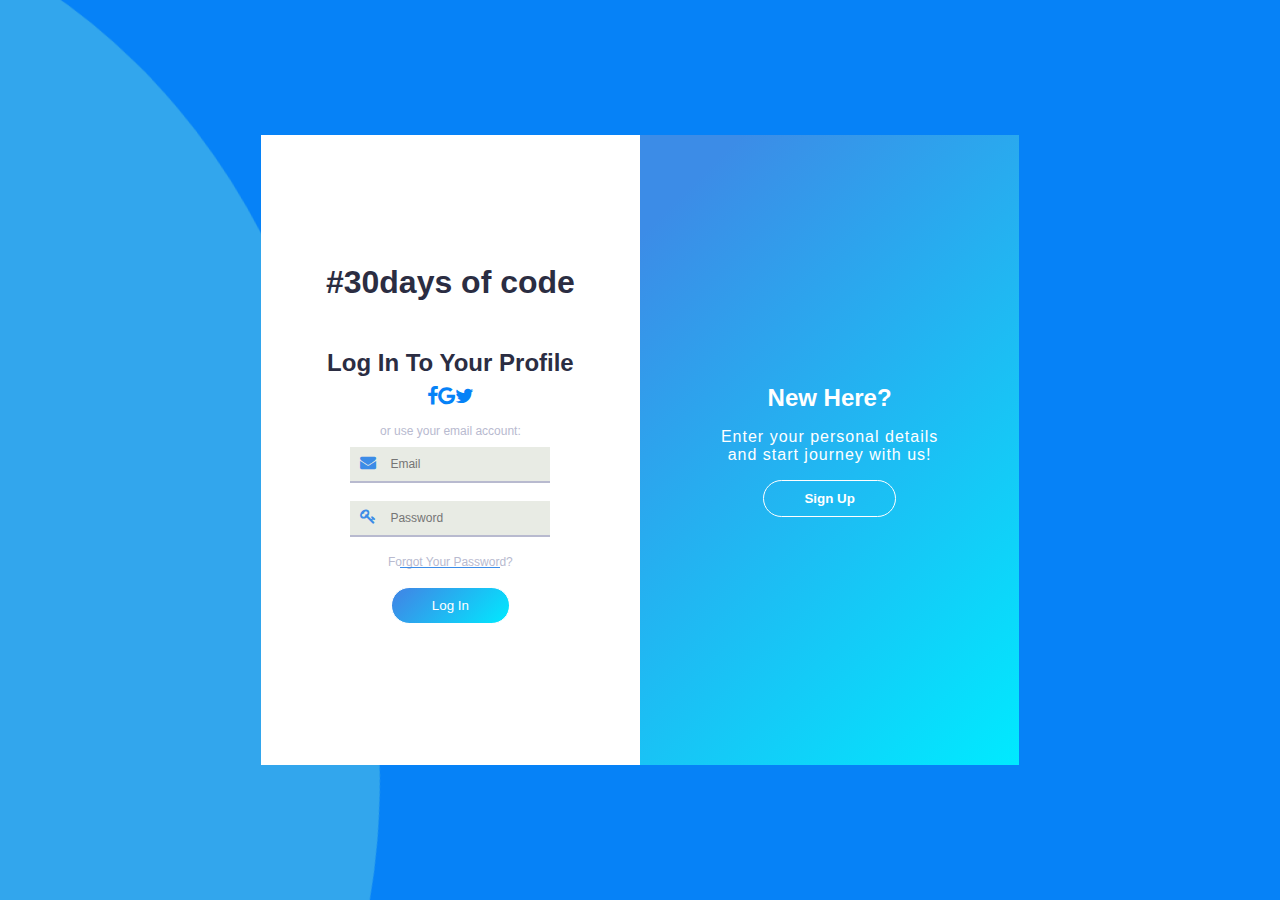
<file: index.html>
<html lang="en">
<head>
    <meta charset="UTF-8">
    <meta name="viewport" content="width=device-width, initial-scale=1.0">
    <title>Leaderboard</title>
    <link rel="icon" href="img/olo.PNG" sizes="16*16">
    <link rel="stylesheet" href="https://cdnjs.cloudflare.com/ajax/libs/font-awesome/4.7.0/css/font-awesome.min.css">
    <link rel="stylesheet" href="style.css">
</head>
<body>
    <div class='box'>
        <div class='wave -one'></div>
        <div class='wave -two'></div>
        <div class='wave -three'></div>
      </div>
    <div class="modal-wrapper">
        <div class="login-wrapper">
          <div class="collapsed-section hidden">
            <div class="hide-section">
                <h1>#30days of code</h1>
              <h2 class="collapsed-heading">Have an Account?</h2>
              <p class="collapsed-text">To keep connected with us please<br>login with your personal info</p>
                <button class="collapsed-btn" onclick="toggleOpen()">Log In</button>
            </div>
          </div>
          <div class="form-wrapper login">
            <h1>#30days of code</h1>
            <h2 class="form-heading">Log In To Your Profile</h2>
            <div class="other-icons">
              <a href="#">
                <i class="fa fa-facebook-f" style="font-size:20px;color:#0682f7"></i>
              </a>
              <a href="#">
                <i class="fa fa-google" style="font-size:20px;color:#0682f7"></i>
              </a>
              <a href="#">
                <i class="fa fa-twitter" style="font-size:20px;color:#0682f7"></i>
              </a>
            </div>
            <form action="" class="form login">
              <span>or use your email account:</span>
              <div class="input-field">
                <i class="fa fa-envelope"></i>
                <input type="email" placeholder="Email" value="">
              </div>
              <div class="input-field">
                <i class="fa fa-key"></i>
                <input type="password" placeholder="Password" value="">
              </div>
              
              <a href="#" id="forgot-password">Forgot Your Password?</a>
              <button class="form-btn" type="submit">Log In</button>
            </form>
          </div>
        </div>
        <div class="signup-wrapper">
          <div class="collapsed-section">
            <div class="hide-section">
              <h2 class="collapsed-heading">New Here?</h2>
              <p class="collapsed-text">Enter your personal details<br>and start journey with us!</p>
                <button class="collapsed-btn" onclick="toggleOpen()">Sign Up</button>
            </div>
          </div>
          <div class="form-wrapper signup hidden">
            <h2 class="form-heading">Create Account</h2>
            <div class="other-icons">
              <a href="#">
                <i class="fa fa-facebook-f" style="font-size:20px;color:#0682f7"></i>
              </a>
              <a href="#">
                <i class="fa fa-google" style="font-size:20px;color:#0682f7"></i>
              </a>
              <a href="#">
                <i class="fa fa-twitter" style="font-size:20px;color:#0682f7"></i>
              </a>
            </div>
            <form action="" class="form login">
              <span>or use your email for registration:</span>
              <div class="input-field">
                <i class="fa fa-user"></i>
                <input type="text" placeholder="Name" value="">
              </div>
              <div class="input-field">
                <i class="fa fa-envelope"></i>
                <input type="email" placeholder="Email" value="">
              </div>
              <div class="input-field">
                <i class="fa fa-key"></i>
                <input type="password" placeholder="Password" value="">
              </div>
              <div class="input-field">
                <i class="fa fa-user-circle-o" aria-hidden="true"></i>
                <input type="nickname" placeholder="NickName" value="">
              </div>
              <div class="input-field">
                <i class="fa fa-trophy" aria-hidden="true"></i>
                <input type="track" placeholder="Track" value="">
              <button class="form-btn" type="submit">Sign Up</button>
            </form>
          </div>
        </div>
      </div>
      <script src="script.js"></script>
</body>
</html>
</file>
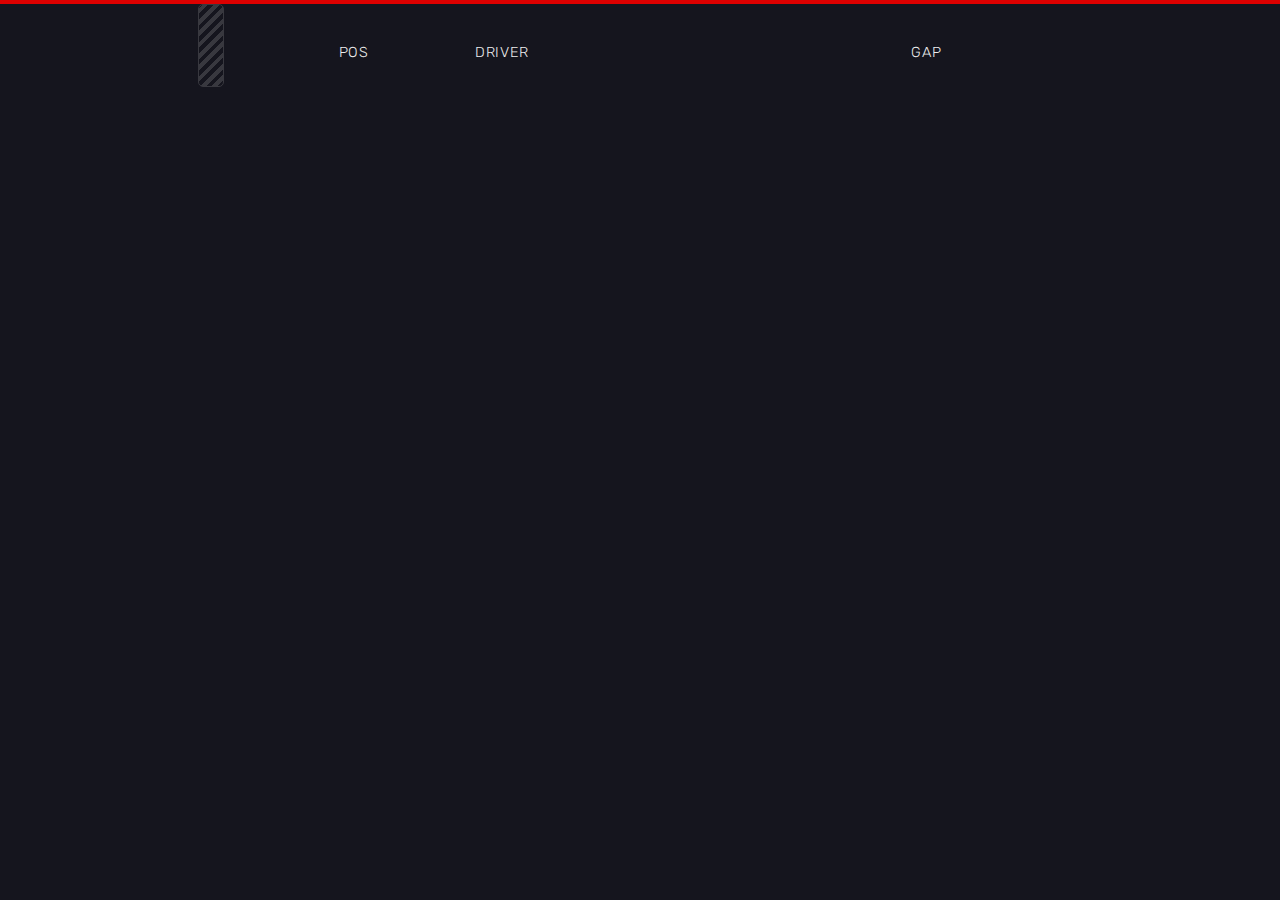
<file: board.html>
<html lang="en">
<head>
    <meta charset="UTF-8">
    <meta name="viewport" content="width=device-width, initial-scale=1.0">
    <title>Document</title>
    <link rel="stylesheet" href="board.css">
    <link rel="icon" href="img/olo.PNG" sizes="16*16">
</head>
<body>
    <!-- specify a table with a row describing the title of each column -->
<table>
    <tr>
      <th>
        Pos
      </th>
      <th>
        Driver
      </th>
      <th>
        Gap
      </th>
    </tr>
  </table>
  <script src="board.js"></script>
</body>
</html>
</file>
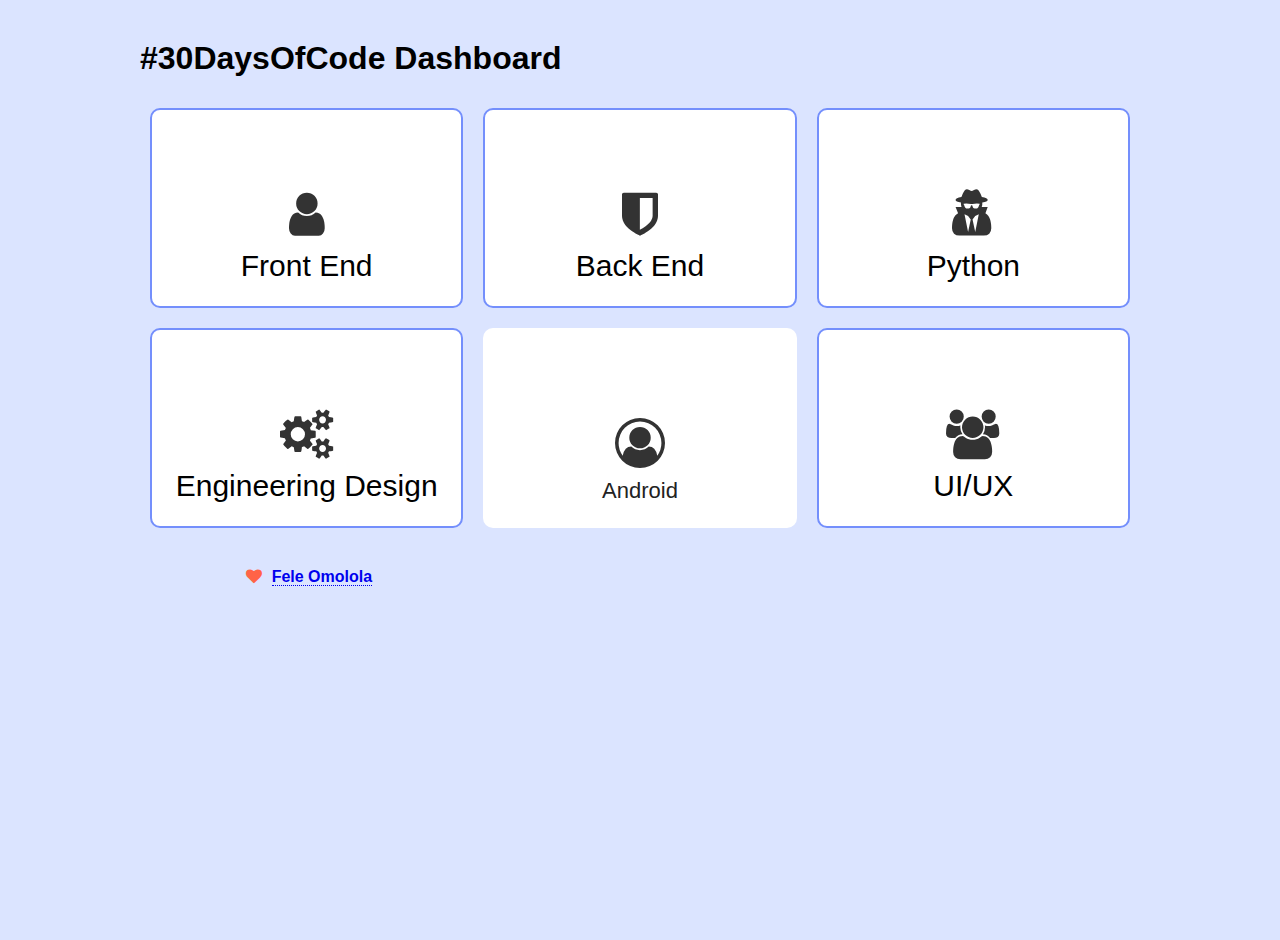
<file: dash.html>
<html lang="en">
<head>
    <meta charset="UTF-8">
    <meta name="viewport" content="width=device-width, initial-scale=1.0">
    <title>DashBoard</title>
    <link rel="stylesheet" href="dash.css">
    <link rel="icon" href="img/olo.PNG" sizes="16*16">
    <link rel="stylesheet" href="https://cdnjs.cloudflare.com/ajax/libs/font-awesome/4.7.0/css/font-awesome.min.css">
</head>
<body>
    <div class="wrapper">
        <h1>#30DaysOfCode Dashboard</h1>
        <div class="inner-container">
          <div class="grid-wrapper">
            <div class="grid">
              <div class="grid-header">
                <div class="icon">
                  <i class="fa fa-user" aria-hidden="true"></i>
                </div>
                <div class="label">
                  Front End
                </div>
              </div>
              <div class="grid-overlay">
                <div class="overlay-content-wrapper">
      
                  <div class="overlay-header">
                     Back end
                  </div>
                  <div class="overlay-label">
                    Lorem ipsum dolor sit amet consectetur adipisicing elit. Quos iure autem sapiente quod adipisci illum in, praesentium sunt beatae quo at id officiis accusamus saepe fugit dicta nihil omnis. Expedita!
                  </div>
                </div>
      
              </div>
      
            </div>
            <div class="grid">
              <div class="grid-header">
                <div class="icon">
                  <i class="fa fa-shield" aria-hidden="true"></i>
      
                </div>
                <div class="label">
                  Back End
                </div>
              </div>
              <div class="grid-overlay">
                <div class="overlay-content-wrapper">
      
                  <div class="overlay-header">
                    Security
                  </div>
                  <div class="overlay-label">
                    Lorem ipsum dolor sit amet consectetur adipisicing elit. Quos iure autem sapiente quod adipisci illum in, praesentium sunt beatae quo at id officiis accusamus saepe fugit dicta nihil omnis. Expedita!
                  </div>
                </div>
              </div>
            </div>
            <div class="grid">
              <div class="grid-header">
                <div class="icon">
                  <i class="fa fa-user-secret" aria-hidden="true"></i>
      
                </div>
                <div class="label">
                  Python
                </div>
              </div>
              <div class="grid-overlay">
                <div class="overlay-content-wrapper">
      
                  <div class="overlay-header">
                    2 Factor Authentication
                  </div>
                  <div class="overlay-label">
                    Lorem ipsum dolor sit amet consectetur adipisicing elit. Quos iure autem sapiente quod adipisci illum in, praesentium sunt beatae quo at id officiis accusamus saepe fugit dicta nihil omnis. Expedita!
                  </div>
                </div>
              </div>
            </div>
            <div class="grid">
              <div class="grid-header">
                <div class="icon">
                  <i class="fa fa-cogs" aria-hidden="true"></i>
      
                </div>
                <div class="label">
                  Engineering Design
                </div>
              </div>
              <div class="grid-overlay">
                <div class="overlay-content-wrapper">
      
                  <div class="overlay-header">
                    Preferences
                  </div>
                  <div class="overlay-label">
                    Lorem ipsum dolor sit amet consectetur adipisicing elit. Quos iure autem sapiente quod adipisci illum in, praesentium sunt beatae quo at id officiis accusamus saepe fugit dicta nihil omnis. Expedita!
                  </div>
                </div>
              </div>
            </div>
            <div class="grid user-grid">
              <div class="grid-header">
                <div class="icon">
      <i class="fa fa-user-circle-o" aria-hidden="true"></i>
      
      
                </div>
                <div class="label">
                  Android
                </div>
              </div>
            </div>
            
            <div class="grid">
              <div class="grid-header">
                <div class="icon">
                  <i class="fa fa-users" aria-hidden="true"></i>
      
                </div>
                <div class="label">
                  UI/UX
                </div>
              </div>
              <div class="grid-overlay">
                <div class="overlay-content-wrapper">
      
                  <div class="overlay-header">
                    Groups
                  </div>
                  <div class="overlay-label">
                    Lorem ipsum dolor sit amet consectetur adipisicing elit. Quos iure autem sapiente quod adipisci illum in, praesentium sunt beatae quo at id officiis accusamus saepe fugit dicta nihil omnis. Expedita!
                  </div>
                </div>
              </div>
            </div>
            
          <div class="foot-content">
         <div class='omolola'>
          <i class="fa fa-heart" aria-hidden="true"></i>  <a href="https://github.com/omololacrea8/">Fele Omolola</a>
         </div>
      
        </div>
      </div>
</body>
</html>
</file>
<file: style.css>
body {
	font-family: 'Cairo', sans-serif;
	position: absolute;
	top: 0;
	bottom: 0;
	right: 0;
	left: 0;
	background-color: #0682f7;
    overflow-x:hidden;
    overflow-y:hidden;
	display: flex;
	align-items: center;
	justify-content: center;
	text-align: center;
}

.box {
    position: fixed;
    top: 0;
    transform: rotate(80deg);
    left: 0;
}

.wave {
    position: fixed;
    top: 0;
    left: 0;
  opacity: .4;
  position: absolute;
  top: 3%;
  left: 10%;
  background: #0af;
  width: 1500px;
  height: 1300px;
  margin-left: -150px;
  margin-top: -250px;
  transform-origin: 50% 48%;
  border-radius: 43%;
  animation: drift 7000ms infinite linear;
}

.wave.-three {
  animation: drift 7500ms infinite linear;
    position: fixed;
    background-color: #77daff;
}

.wave.-two {
  animation: drift 3000ms infinite linear;
  opacity: .1;
  background: black;
    position: fixed;
}

.box:after {
  content: '';
  display: block;
  left: 0;
  top: 0;
  width: 100%;
  height: 100%;
  z-index: 11;
  transform: translate3d(0, 0, 0);
}

@keyframes drift {
  from { transform: rotate(0deg); }
  from { transform: rotate(360deg); }
}

/*LOADING SPACE*/

.contain {
    animation-delay: 4s;
    z-index: 1000;
    position: fixed;
    top: 0;
    left: 0;
    bottom: 0;
    right: 0;
  display: -webkit-box;
  display: -ms-flexbox;
  display: flex;
  -ms-flex-flow: row nowrap;
  flex-flow: row nowrap;
  -webkit-box-pack: center;
  -ms-flex-pack: center;
  justify-content: center;
  -webkit-box-align: center;
  -ms-flex-align: center;
  align-items: center;

  background: #25a7d7;
  background: -webkit-linear-gradient(#25a7d7, #2962FF);
  background: linear-gradient(#25a7d7, #25a7d7);
}

.icon {
  width: 100px;
  height: 100px;
  margin: 0 5px;
}

/*Animation*/
.icon:nth-child(2) img {-webkit-animation-delay: 0.2s;animation-delay: 0.2s}
.icon:nth-child(3) img {-webkit-animation-delay: 0.3s;animation-delay: 0.3s}
.icon:nth-child(4) img {-webkit-animation-delay: 0.4s;animation-delay: 0.4s}

.icon img {
  -webkit-animation: anim 2s ease infinite;
  animation: anim 2s ease infinite;
  -webkit-transform: scale(0,0) rotateZ(180deg);
  transform: scale(0,0) rotateZ(180deg);
}

@-webkit-keyframes anim{
  0% {
    -webkit-transform: scale(0,0) rotateZ(-90deg);
    transform: scale(0,0) rotateZ(-90deg);opacity:0
  }
  30% {
    -webkit-transform: scale(1,1) rotateZ(0deg);
    transform: scale(1,1) rotateZ(0deg);opacity:1
  }
  50% {
    -webkit-transform: scale(1,1) rotateZ(0deg);
    transform: scale(1,1) rotateZ(0deg);opacity:1
  }
  80% {
    -webkit-transform: scale(0,0) rotateZ(90deg);
    transform: scale(0,0) rotateZ(90deg);opacity:0
  }
}

@keyframes anim{
  0% {
    -webkit-transform: scale(0,0) rotateZ(-90deg);
    transform: scale(0,0) rotateZ(-90deg);opacity:0
  }
  30% {
    -webkit-transform: scale(1,1) rotateZ(0deg);transform: scale(1,1) rotateZ(0deg);opacity:1
  }
  50% {
    -webkit-transform: scale(1,1) rotateZ(0deg);
    transform: scale(1,1) rotateZ(0deg);opacity:1
  }
  80% {
    -webkit-transform: scale(0,0) rotateZ(90deg);
    transform: scale(0,0) rotateZ(90deg);opacity:0
  }
}
.modal-wrapper {
	position: relative;
	width: 80vw;
	/* max-width: 400px; */
	height: 90vh;
	display: flex;
	flex-flow: column wrap;
	background-color: #ffffff;
	color: #2b2d42;
	overflow: hidden;
	/* box-shadow: 2px 2px 5px 0px rgba(0, 0, 0, 0.75); */
	/* border-radius: 1rem; */
}

.login-wrapper,
.signup-wrapper {
	width: 100%;
	/* display: flex;
	align-items: center;
	justify-content: flex-start;
	flex-flow: column wrap; */
}

.form-wrapper {
	height: 100%;
	display: flex;
	flex-flow: column wrap;
	align-items: center;
	justify-content: center;
	position: relative;
	z-index: 1;
}

.form-heading {
	margin: 3vh auto 1vh auto;
}

.other-icons {
	margin-bottom: 2vh;
	display: flex;
	flex-flow: row nowrap;
	justify-content: center;
	align-items: center;
}

.other-icons a {
	text-decoration: none;
}

.other-icons .fab {
	font-size: 20px;
	margin: auto 1rem;
	color: #3c8ce7;
}

.form {
	display: flex;
	align-items: center;
	justify-content: center;
	flex-flow: column wrap;
}

.form span {
	font-size: 12px;
	color: #b8bacf;
}

.form .input-field {
	position: relative;
	min-width: 200px;
	width: 70%;
	max-width: 300px;
}

.form .input-field i {
	position: absolute;
	font-size: 16px;
	color: #3c8ce7;
	top: 16px;
	left: 10px;
}

.form input {
	font-size: 12px;
	padding: 10px 10px 10px 40px;
	background-color: #e8ebe4;
	outline: none;
	border: none;
	border-bottom: 2px solid #b8bacf;
	width: 100%;
	box-sizing: border-box;
}

.form input:focus {
	background-color: #d2d5dd;
}

.form input {
	margin: 1vh auto;
}

.form input[type='password'] {
	margin-bottom: 2vh;
}

#forgot-password {
	font-size: 12px;
	text-decoration: none;
	color: #b8bacf;
	position: relative;
}

#forgot-password::after {
	display: block;
	position: absolute;
	left: 10%;
	right: 10%;
	bottom: 1px;
	border-bottom: 1px solid #3c8ce7;
	content: '';
}

.form-btn {
	margin: 2vh auto;
	background-image: linear-gradient(135deg, #3c8ce7 10%, #00eaff 100%);
	color: white;
	border: 1px solid white;
	outline: none;
	border-radius: 20px;
	padding: 10px 40px;
	transition: all ease-in-out 0.2s;
	cursor: pointer;
}

.form-btn:hover {
	border: 1px solid #3c8ce7;
	color: #3c8ce7;
	background: transparent;
}

/* .signup-wrapper .collapsed-section {
	border-radius: 0 0 1rem 1rem;
}

.login-wrapper .collapsed-section {
	border-radius: 1rem 1rem 0 0;
} */

.collapsed-section {
	width: 100%;
	height: 100%;
	background-image: linear-gradient(135deg, #3c8ce7 10%, #00eaff 100%);
	position: relative;
	z-index: 2;
}

.hide-section {
	width: 100%;
	height: 100%;
	display: flex;
	align-items: center;
	justify-content: center;
	flex-flow: column wrap;
	color: white;
}

.collapsed-heading {
	margin: 0;
}

.collapsed-text {
	font-size: 12px;
	margin: 0;
	margin-bottom: 1vh;
	margin-top: -10px;
	letter-spacing: 1px;
}

.collapsed-btn {
	background: transparent;
	color: white;
	border: 1px solid white;
	font-weight: bold;
	outline: none;
	border-radius: 20px;
	padding: 10px 40px;
	transition: all ease-in-out 0.5s;
	cursor: pointer;
}

.collapsed-btn:hover {
	background-color: white;
	color: #3c8ce7;
	border: 1px solid white;
}

.hidden {
	display: none;
}

@media screen and (min-width: 500px) {
	.modal-wrapper {
		width: 70%;
	}
}

@media screen and (min-width: 800px) {
	.modal-wrapper {
		width: 80%;
		height: 70vh;
		flex-flow: row nowrap;
	}
	.collapsed-text {
		font-size: 16px;
		margin: 1rem;
	}
}

@media screen and (min-width: 1000px) {
	.modal-wrapper {
		width: 70%;
	}
}

@media screen and (min-width: 1200px) {
	.modal-wrapper {
		width: 60%;
	}
}

@keyframes moveCollapsedUp {
	0% {
		height: 100%;
		transform: translateY(0);
	}
	50% {
		height: 200%;
		transform: translateY(-83.33%);
	}
	100% {
		height: 100%;
		transform: translateY(-233.33%);
	}
}

@keyframes moveCollapsedDown {
	0% {
		height: 100%;
		transform: translateY(0);
	}
	50% {
		height: 200%;
		transform: translateY(33.33%);
	}
	100% {
		height: 100%;
		transform: translateY(233.33%);
	}
}

@keyframes moveFormUp {
	0% {
		transform: translateY(0);
	}
	100% {
		transform: translateY(-42.85%);
	}
}

@keyframes moveFormDown {
	0% {
		transform: translateY(0);
	}
	100% {
		transform: translateY(42.85%);
	}
}

@keyframes moveLeft {
	0% {
		width: 100%;
		transform: translateX(0%);
	}
	50% {
		width: 150%;
		transform: translateX(-50%);
	}
	100% {
		width: 100%;
		transform: translateX(-100%);
	}
}

@keyframes moveRight {
	0% {
		width: 100%;
		transform: translateX(0%);
	}
	50% {
		width: 150%;
		transform: translateX(16.66%);
	}
	100% {
		width: 100%;
		transform: translateX(100%);
	}
}

@keyframes fade {
	0% {
		opacity: 1;
	}
	50% {
		opacity: 0;
	}
	100% {
		opacity: 0;
	}
}
</file>
<file: board.css>
@import url('https://fonts.googleapis.com/css?family=Rubik:300,400,500');

* {
  box-sizing: border-box;
  margin: 0;
  padding: 0;
}
body {
  border-top: 4px solid #DC0000;
  background: #15151E;
  color: #fff;
  font-family: 'Rubik', sans-serif;
  /* center the table horizontally */
  display: flex;
  flex-direction: column;
  align-items: center;
}

table {
  /* position relative to include a band on the left of the container */
  margin: 0rem 1rem;
  position: relative;
  /* cap the width of the table, allowing for a sizeable portion of white space if allowed by the viewport */
  width: calc(90vw - 2rem);
  max-width: 800px;
  /* spacing to separate the table rows vertically */
  border-spacing: 0 1rem;
}
/* with a pseudo element add a band with a repeating linear gradient */
table:before {
  position: absolute;
  content: '';
  right: calc(100% + 1rem);
  top: 0;
  height: 100%;
  width: 1.5rem;
  border-radius: 5px;
  border: 1px solid #38383F;
  background: repeating-linear-gradient(-45deg, #15151E 0px, #15151E 4px, #38383F 4px, #38383F 8px);
}
/* center every element nested in a table row */
table tr > * {
  text-align: center;
  padding: 0.5rem;
}
/* align every second item of each row to the left */
table tr > *:nth-child(2) {
  text-align: left;
}


/* style the headings to have thin uppercase titles for the columns */
table th {
  font-weight: 300;
  letter-spacing: 0.04rem;
  font-size: 0.9rem;
  color: #eee;
  text-transform: uppercase;
}

/* slightly increase the weight of the cell describing the position */
table td.position {
  font-weight: 500;
}

/* style the cell with the driver visually separating the first, last name and team */
table td.driver {
  padding-left: 1rem;
  font-size: 1.1rem;
  letter-spacing: 0.05rem;
}
table td.driver strong {
  text-transform: uppercase;
  font-weight: 500;
}
table td.driver span {
  text-transform: capitalize;
  margin-left: 0.75rem;
  font-size: 0.8rem;
  color: #999;
  letter-spacing: initial;
}

/* style the span nested in the last cell to have the gap in a rounded rectangle */
table td.gap span {
  background: #38383F;
  border-radius: 30px;
  padding: 0.5rem 0.75rem;
  font-size: 0.8rem;
  text-transform: uppercase;
}

/* on smaller viewports remove the third column from sight */
@media (max-width: 500px) {
  table tr > *:nth-child(3) {
    display: none;
  }
}
</file>
<file: dash.css>
@import url(https://fonts.googleapis.com/css?family=Titillium+Web:400,600,700,300);

@mixin trans($prop:all, $time:0.4s, $time_function:ease-in-out) {
  transition: $prop $time $time_function;
}

html {
  box-sizing: border-box;
}

*,
*:before,
*:after {
  box-sizing: inherit;
}

::-webkit-input-placeholder {
  color: #e4e4e4;
}

body {
  width: 100%;
  height: 100%;
  margin: 0;
  padding: 0;
  background: #dbe4ff;
  font-family: "PT Sans Narrow", sans-serif;
}

.wrapper {
    margin: 40px auto;
    width: 1000px;
}

$primary: #3b5bdb;
$secondary: #dbbb3b;

h1 {
  margin: 10px;
  color: $primary;
}

.grid-wrapper {
  display: grid;
  grid-template-columns: 1fr 1fr 1fr;
  grid-template-rows: 1fr 1fr 1fr;
}

.grid {
  height: 200px;
  border-color: #3b5bdb;
  background-color: #fff;
  border: 2px solid #748ffc;
  padding: 5px;
  margin: 10px;
  border-radius: 10px;
  position: relative;

  &:hover {
    .grid-overlay {
      transform: translate(0, 0);
      opacity: 1;
      visibility: visible;

      .overlay-header {
        transform: translate(0, 0);
        opacity: 1;
        visibility: visible;
        &:before {
          transform: translate(0, 0);
          opacity: 1;
          visibility: visible;
        }
      }
    }
  }
}

.grid-header {
  height: 90%;
  display: flex;
  flex-direction: column;
  align-items: center;
  justify-content: flex-end;
  font-size: 30px;
  &:hover {
    cursor: pointer;
  }

  .icon {
    color: #333;
    font-size: 50px;
  }

  .label {
    color: $primary;
    margin-top: 10px;
  }
}

.grid-overlay {
  position: absolute;
  top: 0;
  left: 0;
  height: 100%;
  width: 100%;
  background-color: rgba(59, 91, 219, 0.95);
  overflow: hidden;
  cursor: pointer;
  border-radius: 10px;
  border: 2px solid transparent;
  transform: translate(-10%, 0);
  opacity: 0;
  visibility: hidden;
  transition: opacity 0.5s ease-in-out, transform 0.7s ease-in-out;
}

.overlay-content-wrapper {
  width: 100%;
  height: 100%;
  padding: 20px;
  color: $secondary;

  .overlay-header {
    font-size: 25px;
    margin-bottom: 25px;
    position: relative;
    transform: translatex(-70px);
    opacity: 0;
    visibility: hidden;
    transition: opacity 0.5s ease-in-out 0.4s, transform 0.7s ease-in-out 0.4s;
    &:before {
      content: "";
      position: absolute;
      bottom: -10px;
      width: 40px;
      height: 3px;
      background-color: $secondary;
      transform: translatey(20px);
      opacity: 0;
      visibility: hidden;

      transition: opacity 0.3s ease-in-out 0.8s, transform 0.2s ease-in-out 0.7s;
    }
  }
}

.user-grid {
  border: 0;
  .label {
    color: #222;
    font-size: 22px;
  }
}

.overlay-label {
  font-size: 14px;
  line-height: 1.3;
  word-spacing: 2px;
}

.omolola {
  text-align: center;
  font-weight: 600;
  margin-top: 30px;
  .fa-heart {
    color: tomato;
    padding: 0 5px;
  }
  a {
    text-decoration: none;
    border-bottom: 1px dotted;
    &:hover,
    &:visited,
    &.active {
      color: inherit;
    }
  }
}
</file>
